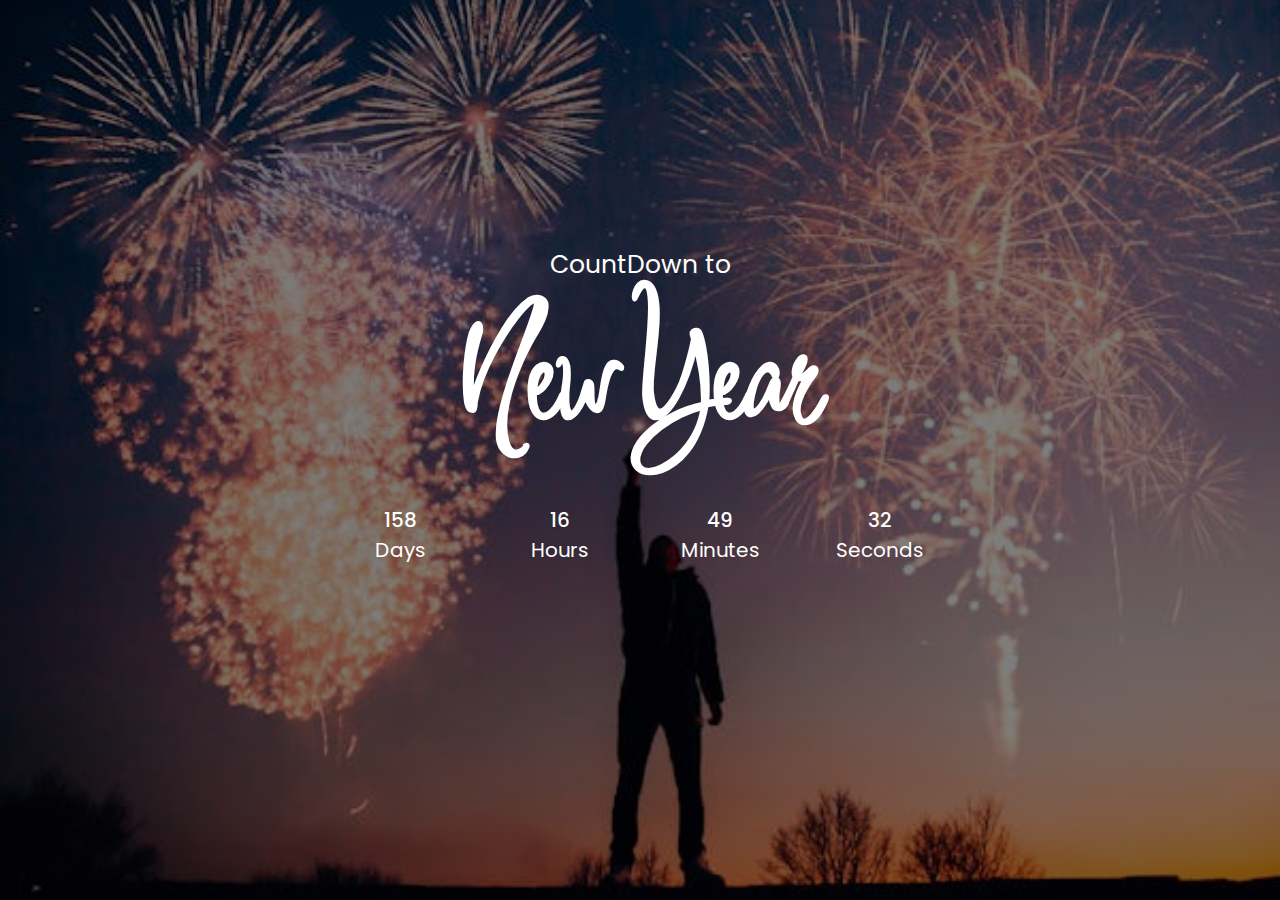
<file: JavaScript-Projects/countdown-Timer/index.html>
<!DOCTYPE html>
<html lang="en">
<head>
    <meta charset="UTF-8">
    <meta name="viewport" content="width=device-width, initial-scale=1.0">
    <title>Countdown-Timer</title>
    <link rel="stylesheet" href="./css/style.css">
</head>
<body>
    <p>CountDown to</p>
    <h2 class="newyear">New Year</h2>
    <div class="counter">
        <div class="box">
            <h2 id="days">00</h2>
            <small>Days</small>
        </div>

        <div class="box">
            <h2 id="hours">00</h2>
            <small>Hours</small>
        </div>

        <div class="box">
            <h2 id="minutes">00</h2>
            <small>Minutes</small>
        </div>

        <div class="box">
            <h2 id="seconds">00</h2>
            <small>Seconds</small>
        </div>
    </div>
    <script src="./JavaScript/script.js"></script>
</body>
</html>
</file>
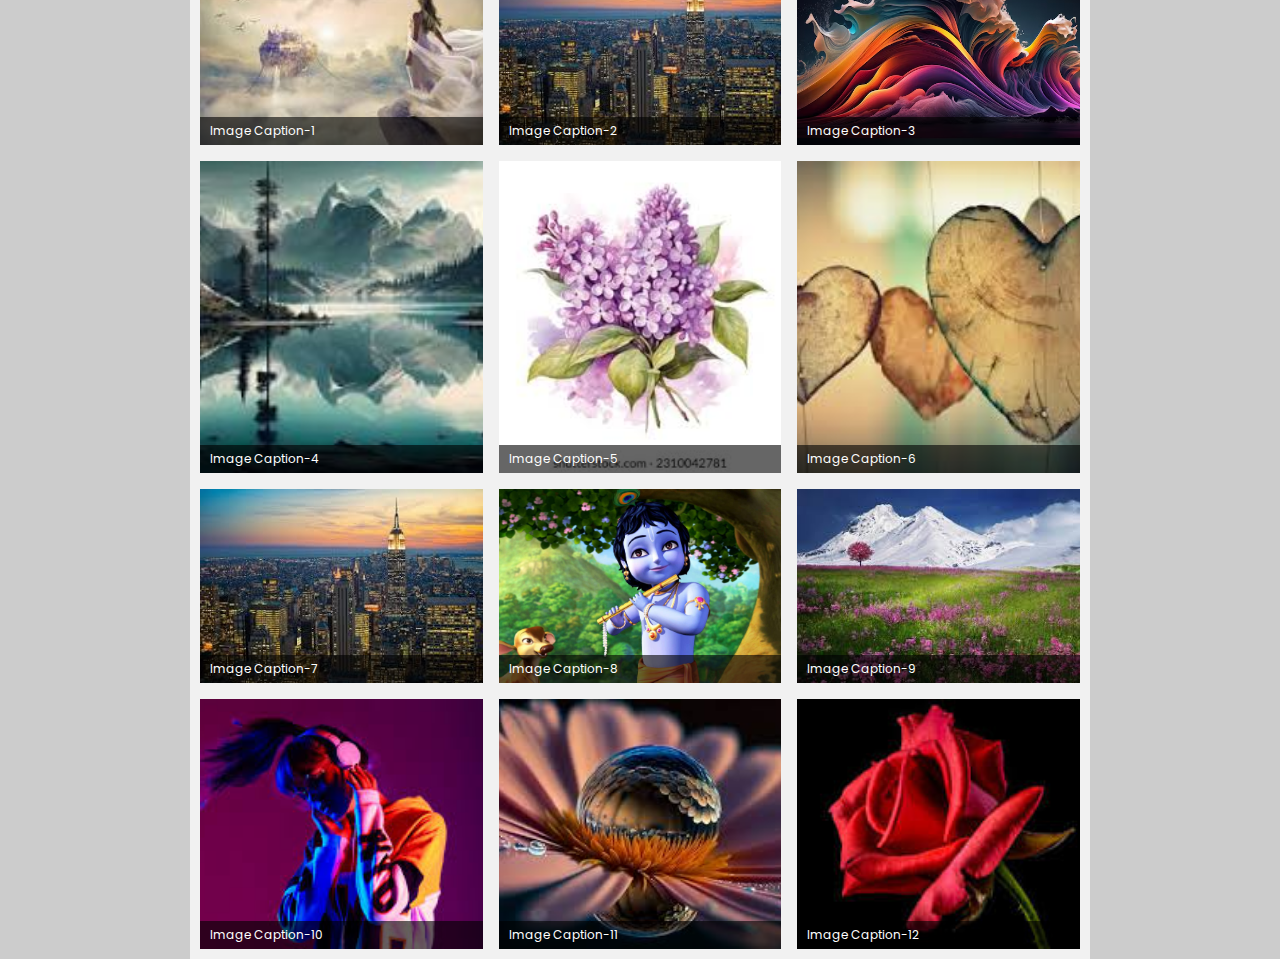
<file: JavaScript-Projects/Images-Gallery/Images-Gallery/index.html>
<!DOCTYPE html>
<html lang="en">
<head>
    <meta charset="UTF-8">
    <meta name="viewport" content="width=device-width, initial-scale=1.0">
    <title>Document</title>
    <link rel="stylesheet" href="./css/style.css">
</head>
<body>
    <div class="container">
        <div class="images">
            <div>
                <span>Image Caption-1</span>
                <img src="./Images/angel.png" alt="Image Caption-1">
            </div>
            <div>
                <span>Image Caption-2</span>
                <img src="./Images/city.png" alt="Image Caption-2">
            </div>
            <div>
                <span>Image Caption-3</span>
                <img src="./Images/design.png" alt="Image Caption-3">
            </div>
            <div>
                <span>Image Caption-4</span>
                <img src="./Images/everest.png" alt="Image Caption-4">
            </div>
            <div>
                <span>Image Caption-5</span>
                <img src="./Images/flowers.png" alt="Image Caption-5">
            </div>
            <div>
                <span>Image Caption-6</span>
                <img src="./Images/heart.png" alt="Image Caption-6">
            </div>
            <div>
                <span>Image Caption-7</span>
                <img src="./Images/city.png" alt="Image Caption-7">
            </div>
            <div>
                <span>Image Caption-8</span>
                <img src="./Images/kanna.png" alt="Image Caption-8">
            </div>
            <div>
                <span>Image Caption-9</span>
                <img src="./Images/mountain.png" alt="Image Caption-9">
            </div>
            <div>
                <span>Image Caption-10</span>
                <img src="./Images/music.png" alt="Image Caption-10">
            </div>
            <div>
                <span>Image Caption-11</span>
                <img src="./Images/nature.png" alt="Image Caption-11">
            </div>
            <div>
                <span>Image Caption-12</span>
                <img src="./Images/rose.png" alt="Image Caption-12">
            </div>
           
            
            
        </div>
    </div>
    <div class="model">
        <span class="close">&times;</span>
        <div class="model-content">
            <img src="./Images/sun.png" alt="additional" class="model-img"/>
            <div class="model-text">Sample text</div>
            <div class="model-nav">
                <button type="button"
                class="btnprev">&#10094</button>
                <button type="button"
                class="btnnext">&#10095</button>
            </div>
        </div>
    </div>
    <script src="./JavaScript/script.js"></script>
</body>
</html>
</file>
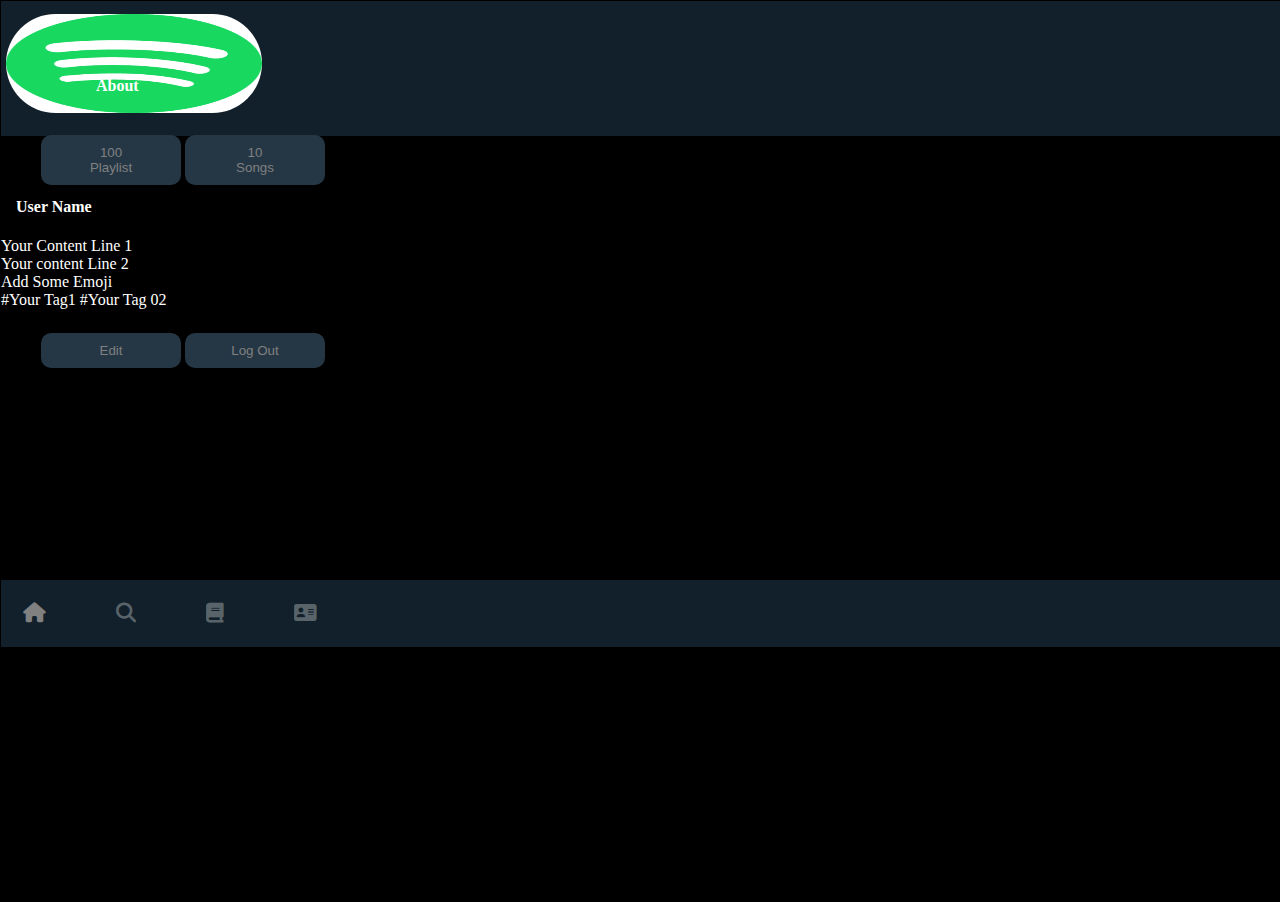
<file: MeloVibes-Music app _Main project/aboutpage.html>
<!DOCTYPE html>
<html lang="en">
<head>
    <meta charset="UTF-8">
    <meta name="viewport" content="width=device-width, initial-scale=1.0">
    <title>Document</title>
    <link rel="stylesheet" href="https://cdnjs.cloudflare.com/ajax/libs/font-awesome/6.5.1/css/all.min.css">

    <style>
body{
    margin: 0px;
    padding:0px;
    height: 100vh;
    width: 100vw;
    background-color: black;
    border: 1px solid;
    }
    header{
    display: block;
    height: 15vh;
    background-color:#11202a;
    
    }
    img{
    height: 11vh;
    width: 20vw;
    border: none;
    background-color:white;
    border-radius: 50px;
    position: relative;
    left: 5px;
    top: 13px;
    }
    
    h4{
        color: white;
        position: relative;
        bottom: 80px;left: 95px;
      }
      button{
        padding: 10px;
        width: 140px;
        border-radius: 10px;
        background-color:#253745;
        border: none;
        color: gray;
        position: relative;bottom: 62px;
        left: 40px;
      }
      .username{
        color: white;
        position: relative;bottom: -10px;
        right: 80px;
      }
      .para{
        color: white;
        position: relative;
        bottom: 70px;
      }
      footer{
        color:gray;
        position: relative;
        top: 150px;
        font-size: 20px;
        display: flex;
        column-gap: 70px; 
        background-color: #11202a;
        padding: 22px;
      }
       .icon1:hover{
           opacity: 0.3;
           color:white;
           
       }
       .icon2{
        opacity: 0.3;
        color: white;
       }
       .icon3{
        opacity: 0.3;
        color: white;
       }
       .icon4{
        opacity: 0.3;
        color: white;
       }
</style>
</head>
<body>
<div class="about">
<header>
  <div class="border">
    <img src="./spp.png" alt="music">
  </div>
  </header>
  <h4>About</h4>

<div class="button">
<button>100 <br>Playlist</button>
<button>10 <br>Songs</button>
</div>
<div class="username"><h4 >User Name</h4></div>
<div class="para">
<p>
Your Content Line 1 <br>
Your content Line 2 <br>
Add Some Emoji <br>
#Your Tag1 #Your Tag 02
</p></div>
<div class="edit-btn">
    <button>Edit</button>
    <button>Log Out</button>
</div>
<div class="player">
    <audio src=""></audio>
</div>
<div class="footer">
    <footer>
        <div class="icon1"><i class="fa-solid fa-house" ></i></div>
        <div class="icon2"><i class="fa-solid fa-magnifying-glass"></i></div>
        <div class="icon3"><i class="fa-solid fa-book"></i></div>
        <div class="icon4"><i class="fa-solid fa-address-card"></i></div>
    </footer>
</div>
</div>
</body>
</html>
</file>
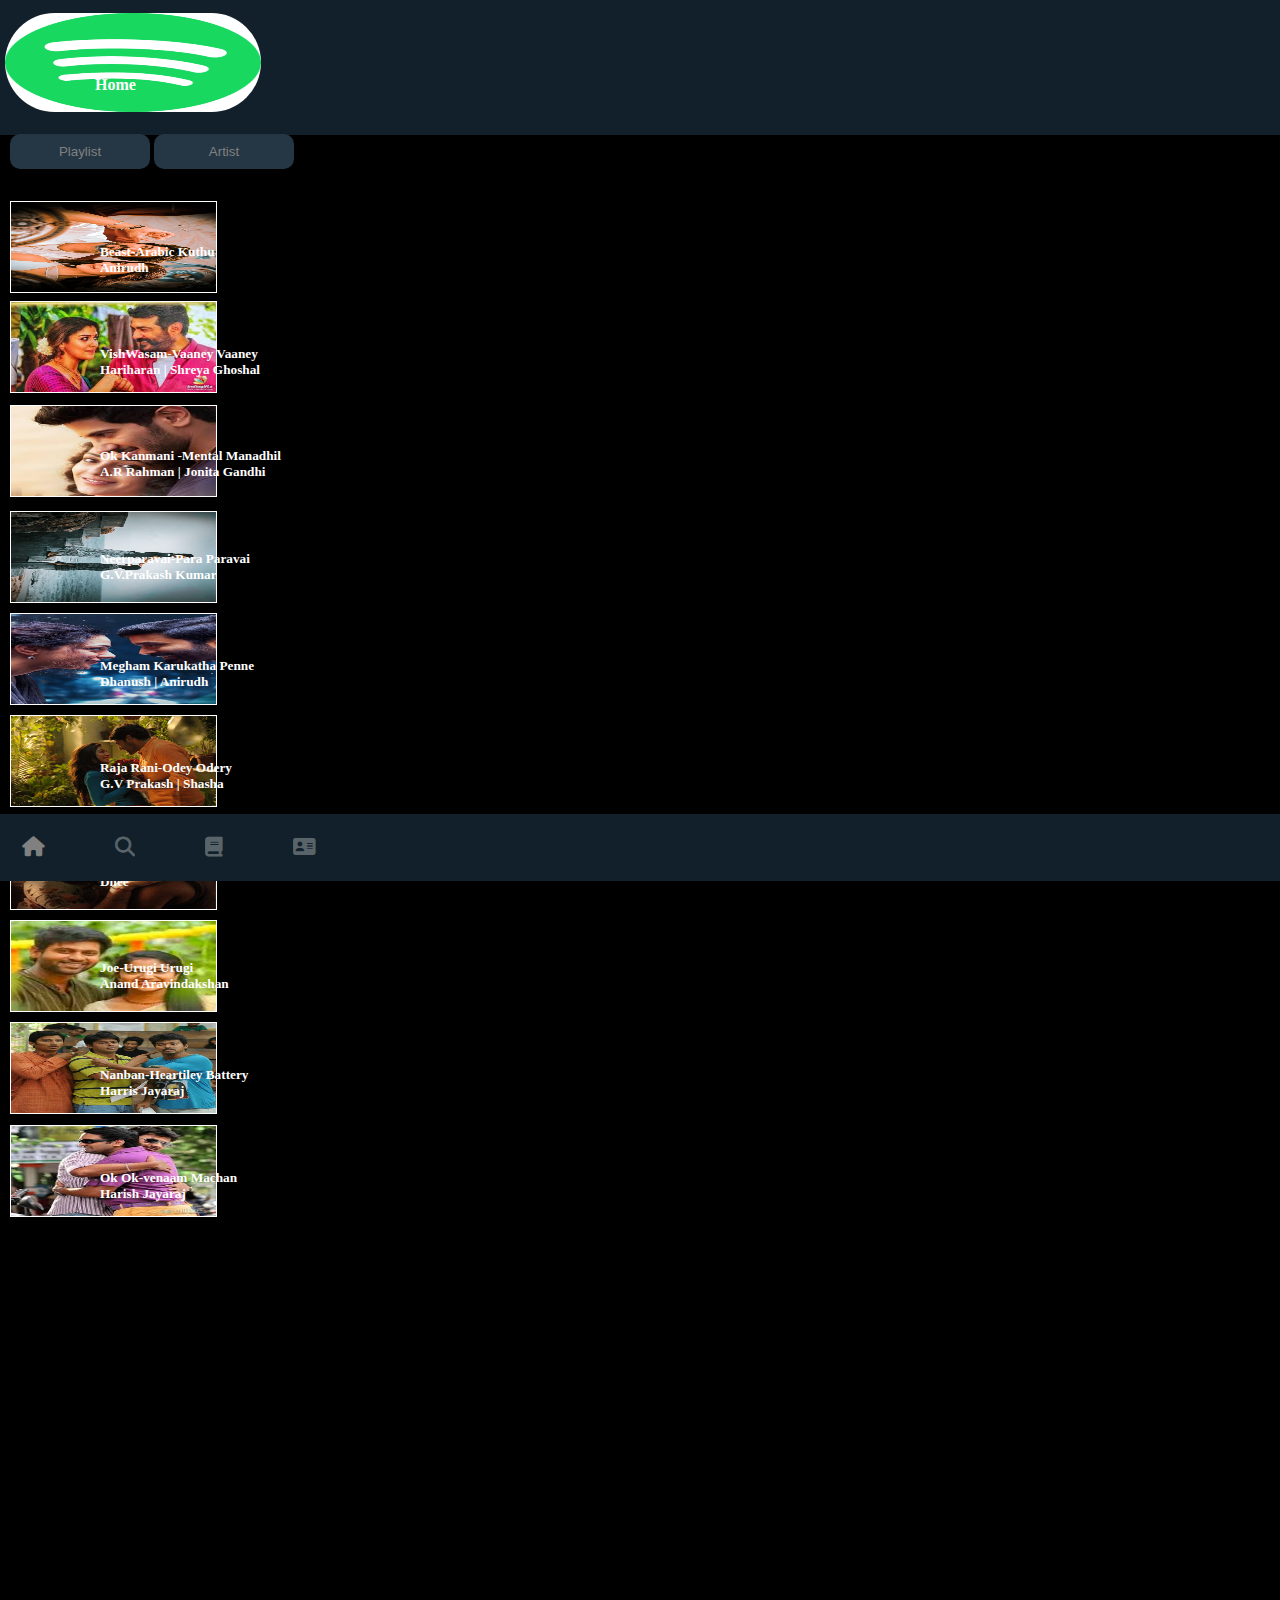
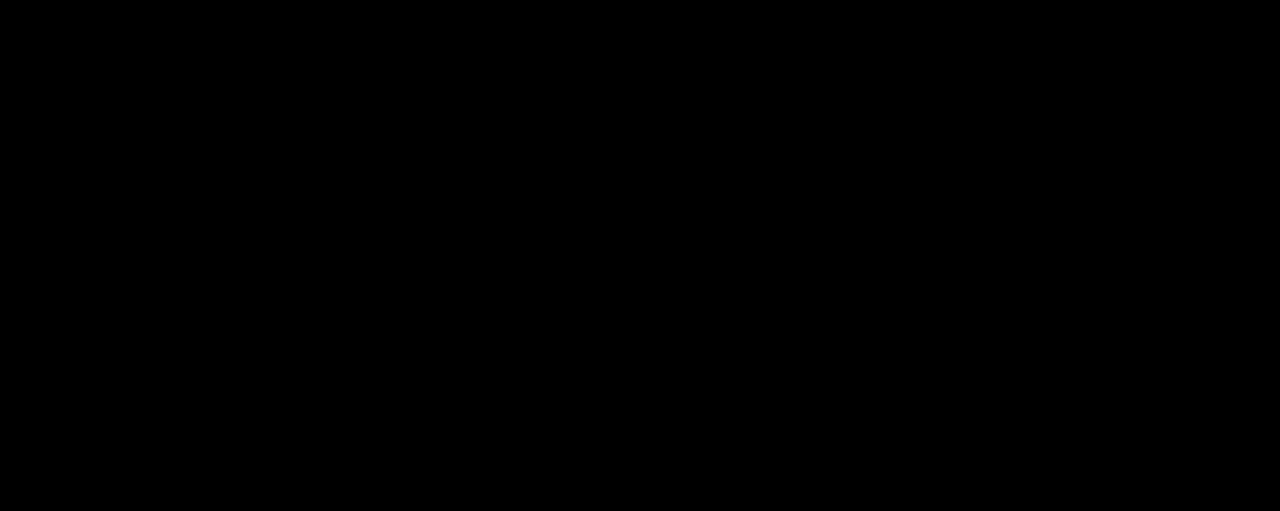
<file: MeloVibes-Music app _Main project/homepage.html>
<!DOCTYPE html>
<html lang="en">
<head>
    <meta charset="UTF-8">
    <meta name="viewport" content="width=device-width, initial-scale=1.0">
    <link rel="stylesheet" href="https://cdnjs.cloudflare.com/ajax/libs/font-awesome/6.5.1/css/all.min.css">

    <title>Document</title>
    <style>
        body{
            margin: 0px;
            padding: 0px;
            height: 100vh;
            width: 100vw;
            border: none;
            border-radius: 10px;
            background-color: black;
        }
        /* .homepage{
        height: 80vh;
        width: 80vw;
        border: 1px solid;
        background-color:#11212d;
        border-radius: 10px;
        position: relative;
        left: 40px;top: 70px;
       } */
       
       header{
       display: block;
      height: 15vh;
      background-color:#11202a;
      
    
    }
    .image{
    height: 11vh;
    width: 20vw;
    border: none;
    background-color:white;
    border-radius: 50px;
    position: relative;
    left: 5px;
    top: 13px;
    }
    .text{
        color: white;
        position: relative;
        bottom: 80px;left: 95px;
      }
      button{
        padding: 10px;
        width: 140px;
        border-radius: 10px;
        background-color:#253745;
        border: none;
        color: gray;
        position: relative;bottom: 62px;
        left: 10px;
      }
      .boxes{
        display: grid;
        row-gap: 10px;
        position: relative;bottom: 30px;
        left: 10px;
       }
       
        .img1{
        color: white;
        border: 1px solid;
        height: 10vh;
        width: 16vw;
        background-color: white;
        
        }
        .img2{
        color: white;
        border: 1px solid;
        height: 10vh;
        width: 16vw;
        background-color: white;
        position: relative;bottom: 82px;

        }
        .img3{
        color: white;
        border: 1px solid;
        height: 10vh;
        width: 16vw;
        background-color: white;
        position: relative;bottom: 160px;

        }
        .img4{
        color: white;
        border: 1px solid;
        height: 10vh;
        width: 16vw;
        background-color: white;
        position: relative;bottom: 237px;

        }
        .img5{
        color: white;
        border: 1px solid;
        height: 10vh;
        width: 16vw;
        background-color: white;
        position: relative;bottom: 317px;

        }
        .img6{
        color: white;
        border: 1px solid;
        height: 10vh;
        width: 16vw;
        background-color: white;
        position: relative;bottom: 397px;

        }
        .img7{
        color: white;
        border: 1px solid;
        height: 10vh;
        width: 16vw;
        background-color: white;
        position: relative;bottom: 477px;

        }
        .img8{
        color: white;
        border: 1px solid;
        height: 10vh;
        width: 16vw;
        background-color: white;
        position: relative;bottom: 557px;

        }
        .img9{
        color: white;
        border: 1px solid;
        height: 10vh;
        width: 16vw;
        background-color: white;
        position: relative;top: -637px;

        }
        .img10{
        color: white;
        border: 1px solid;
        height: 10vh;
        width: 16vw;
        background-color: white;
        position: relative;top: -717px;

        }
        
        
        footer{
        color:gray;
        position: relative;
        bottom: 1230px;
        font-size: 20px;
        display: flex;
        column-gap: 70px; 
        background-color: #11202a;
        padding: 22px;
      }
       .icon1:hover{
           opacity: 0.3;
           color:white;
           
       }
       .icon2{
        opacity: 0.3;
        color: white;
       }
       .icon3{
        opacity: 0.3;
        color: white;
       }
       .icon4{
        opacity: 0.3;
        color: white;
       }
    </style>
</head>
<body>
    <div class="homepage">
     
        <header>
            <div class="border">
           <img class="image" src="./spp.png" alt="headerimg"></div>
           </header>
        <h4 class="text" >Home</h4>
        <div class="button">
            <button>Playlist</button>
            <button>Artist</button>
            </div>
        <div class="boxes">
            
            <div class="box1">
                <img class="img1" src="./beast.jpg" alt="">
                <h5 style="color: white;position: relative;left: 90px;bottom: 75px;">Beast-Arabic Kuthu <br>Anirudh</h5>
            </div>
            <div class="box2">
                <img class="img2" src="./vishwasam.jpg" alt="">
             <h5 style="color: white;position: relative;left: 90px;bottom: 155px;">VishWasam-Vaaney Vaaney <br>Hariharan | Shreya Ghoshal</h5>
            </div>
            <div class="box3">
                <img class="img3" src="./ok kanmani.jpg" alt="">
                <h5 style="color: white;position: relative;left: 90px;bottom: 235px;">Ok Kanmani -Mental Manadhil <br>A.R Rahman | Jonita Gandhi</h5>
            </div>
            <div class="box4">
                <img class="img4" src="./neerparavai.jpg" alt="">
                <h5 style="color: white;position: relative;left: 90px;bottom: 315px;">Neerparavai-Para Paravai <br>G.V.Prakash Kumar</h5>
            </div>
            <div class="box5">
                <img class="img5" src="./thiruchitrambalam.jpg" alt="">
                <h5 style="color: white;position: relative;left: 90px;bottom: 390px;">Megham Karukatha Penne<br>Dhanush | Anirudh</h5>
            </div>
            <div class="box6">
                <img class="img6" src="./rajarani.jpg" alt="">
                <h5 style="color: white;position: relative;left: 90px;bottom: 470px;">Raja Rani-Odey Odery <br>G.V Prakash | Shasha</h5>
            </div>
            <div class="box7">
                <img class="img7" src="./sooraraipotru.jpg" alt="">
                <h5 style="color: white;position: relative;left: 90px;bottom: 555px;">Sooraraipotru-Kaattu Payale <br>Dhee</h5>
            </div>
            <div class="box8">
                <img class="img8" src="./joe.jpg" alt="">
                <h5 style="color: white;position: relative;left: 90px;bottom: 635px;">Joe-Urugi Urugi <br>Anand Aravindakshan</h5>
            </div>
            <div class="box9">
                <img class="img9" src="./nanban.jpg" alt="">
                <h5 style="color: white;position: relative;left: 90px;bottom: 710px;">Nanban-Heartiley Battery<br>Harris Jayaraj</h5>
                </div>
            <div class="box10">
                 <img class="img10" src="./okok.jpg" alt="">
                <h5 style="color: white;position: relative;left: 90px;bottom: 790px;">Ok Ok-venaam Machan<br>Harish Jayaraj</h5>

            </div>
            </div>
        <div class="player"></div>
        
            <footer>
                <div class="icon1"><i class="fa-solid fa-house" ></i></div>
                <div class="icon2"><i class="fa-solid fa-magnifying-glass"></i></div>
                <div class="icon3"><i class="fa-solid fa-book"></i></div>
                <div class="icon4"><i class="fa-solid fa-address-card"></i></div>
            </footer>
        
    </div>
</body>
</html>
</file>
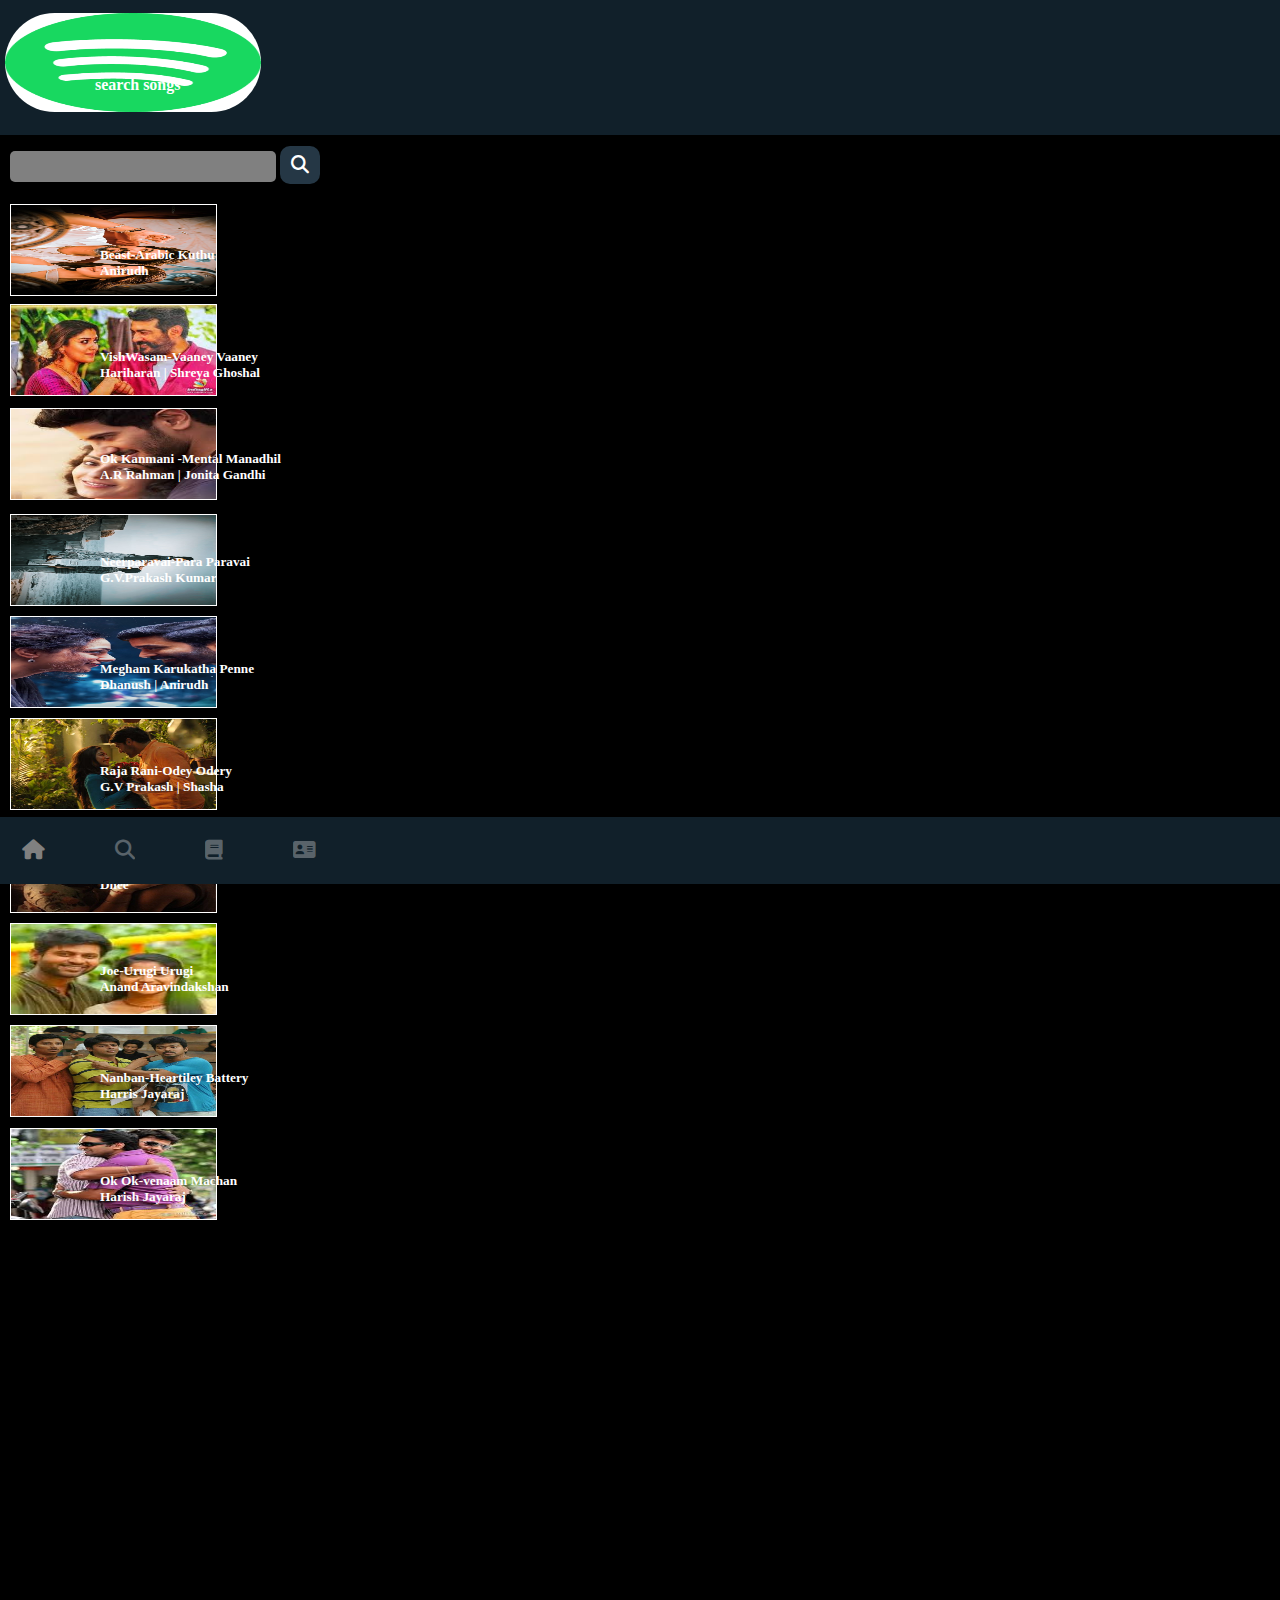
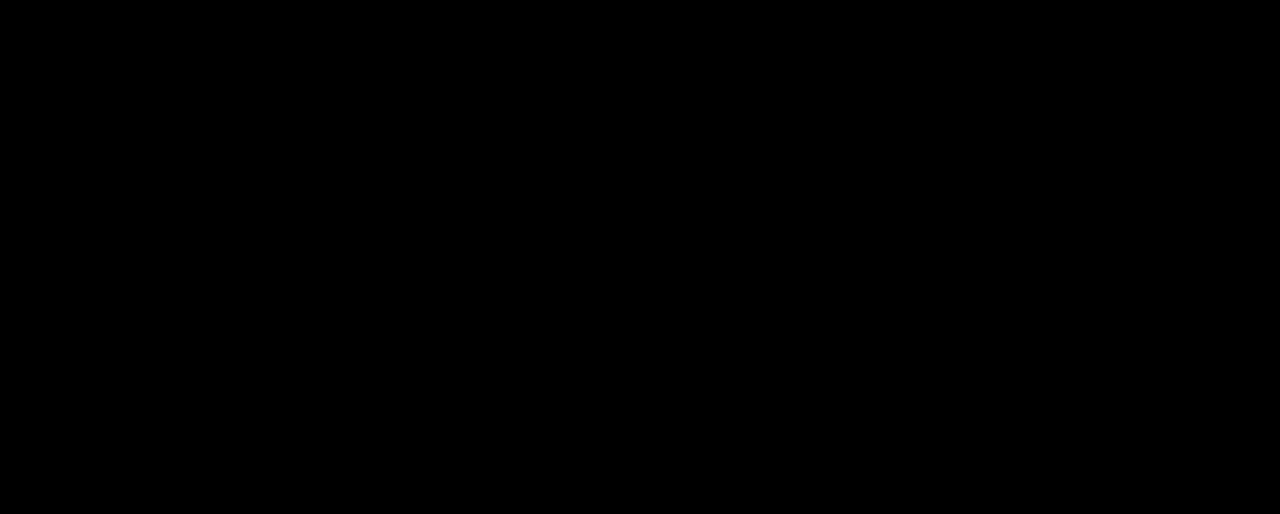
<file: MeloVibes-Music app _Main project/searchpage.html>
<!DOCTYPE html>
<html lang="en">
<head>
    <meta charset="UTF-8">
    <meta name="viewport" content="width=device-width, initial-scale=1.0">
    <link rel="stylesheet" href="https://cdnjs.cloudflare.com/ajax/libs/font-awesome/6.5.1/css/all.min.css">

    <title>Document</title>
    <style>
        body{
            margin: 0px;
            padding: 0px;
            height: 100vh;
            width: 100vw;
            border: none;
            border-radius: 10px;
            background-color: black;
        }
        /* .homepage{
        height: 80vh;
        width: 80vw;
        border: 1px solid;
        background-color:#11212d;
        border-radius: 10px;
        position: relative;
        left: 40px;top: 70px;
       } */
       
       header{
       display: block;
      height: 15vh;
      background-color:#11202a;
      
    
    }
    .image{
    height: 11vh;
    width: 20vw;
    border: none;
    background-color:white;
    border-radius: 50px;
    position: relative;
    left: 5px;
    top: 13px;
    }
    .text{
        color: white;
        position: relative;
        bottom: 80px;left: 95px;
      }
      button{
        padding: 10px;
        width: 140px;
        border-radius: 10px;
        background-color:#253745;
        border: none;
        color: gray;
        position: relative;bottom: 62px;
        left: 10px;
      }
      .boxes{
        display: grid;
        row-gap: 10px;
        position: relative;bottom: 30px;
        left: 10px;
       }
       
        .img1{
        color: white;
        border: 1px solid;
        height: 10vh;
        width: 16vw;
        background-color: white;
        
        }
        .img2{
        color: white;
        border: 1px solid;
        height: 10vh;
        width: 16vw;
        background-color: white;
        position: relative;bottom: 82px;

        }
        .img3{
        color: white;
        border: 1px solid;
        height: 10vh;
        width: 16vw;
        background-color: white;
        position: relative;bottom: 160px;

        }
        .img4{
        color: white;
        border: 1px solid;
        height: 10vh;
        width: 16vw;
        background-color: white;
        position: relative;bottom: 237px;

        }
        .img5{
        color: white;
        border: 1px solid;
        height: 10vh;
        width: 16vw;
        background-color: white;
        position: relative;bottom: 317px;

        }
        .img6{
        color: white;
        border: 1px solid;
        height: 10vh;
        width: 16vw;
        background-color: white;
        position: relative;bottom: 397px;

        }
        .img7{
        color: white;
        border: 1px solid;
        height: 10vh;
        width: 16vw;
        background-color: white;
        position: relative;bottom: 477px;

        }
        .img8{
        color: white;
        border: 1px solid;
        height: 10vh;
        width: 16vw;
        background-color: white;
        position: relative;bottom: 557px;

        }
        .img9{
        color: white;
        border: 1px solid;
        height: 10vh;
        width: 16vw;
        background-color: white;
        position: relative;top: -637px;

        }
        .img10{
        color: white;
        border: 1px solid;
        height: 10vh;
        width: 16vw;
        background-color: white;
        position: relative;top: -717px;

        }
        
        
        footer{
        color:gray;
        position: relative;
        bottom: 1230px;
        font-size: 20px;
        display: flex;
        column-gap: 70px; 
        background-color: #11202a;
        padding: 22px;
      }
       .icon1:hover{
           opacity: 0.3;
           color:white;
           
       }
       .icon2{
        opacity: 0.3;
        color: white;
       }
       .icon3{
        opacity: 0.3;
        color: white;
       }
       .icon4{
        opacity: 0.3;
        color: white;
       }
    </style>
</head>
<body>
    <div class="searchpage">
     
        <header>
            <div class="border">
           <img class="image" src="./spp.png" alt="headerimg"></div>
           </header>
        <h4 class="text" >search songs</h4>
        <input type="text" style="position: relative;bottom: 50px;left: 10px;padding: 8px;background-color: gray;border: none;border-radius: 5px;width: 250px;">
        <button style="width: 40px;position: relative;left: 10px;top: -50px;"><i style="color: white;font-size: large;" class="fa-solid fa-magnifying-glass"></i></button>
        <!-- <div class="button">
            <button>Playlist</button>
            <button>Artist</button>
            </div> -->
        <div class="boxes">
            
            <div class="box1">
                <img class="img1" src="./beast.jpg" alt="">
                <h5 style="color: white;position: relative;left: 90px;bottom: 75px;">Beast-Arabic Kuthu <br>Anirudh</h5>
            </div>
            <div class="box2">
                <img class="img2" src="./vishwasam.jpg" alt="">
             <h5 style="color: white;position: relative;left: 90px;bottom: 155px;">VishWasam-Vaaney Vaaney <br>Hariharan | Shreya Ghoshal</h5>
            </div>
            <div class="box3">
                <img class="img3" src="./ok kanmani.jpg" alt="">
                <h5 style="color: white;position: relative;left: 90px;bottom: 235px;">Ok Kanmani -Mental Manadhil <br>A.R Rahman | Jonita Gandhi</h5>
            </div>
            <div class="box4">
                <img class="img4" src="./neerparavai.jpg" alt="">
                <h5 style="color: white;position: relative;left: 90px;bottom: 315px;">Neerparavai-Para Paravai <br>G.V.Prakash Kumar</h5>
            </div>
            <div class="box5">
                <img class="img5" src="./thiruchitrambalam.jpg" alt="">
                <h5 style="color: white;position: relative;left: 90px;bottom: 390px;">Megham Karukatha Penne<br>Dhanush | Anirudh</h5>
            </div>
            <div class="box6">
                <img class="img6" src="./rajarani.jpg" alt="">
                <h5 style="color: white;position: relative;left: 90px;bottom: 470px;">Raja Rani-Odey Odery <br>G.V Prakash | Shasha</h5>
            </div>
            <div class="box7">
                <img class="img7" src="./sooraraipotru.jpg" alt="">
                <h5 style="color: white;position: relative;left: 90px;bottom: 555px;">Sooraraipotru-Kaattu Payale <br>Dhee</h5>
            </div>
            <div class="box8">
                <img class="img8" src="./joe.jpg" alt="">
                <h5 style="color: white;position: relative;left: 90px;bottom: 635px;">Joe-Urugi Urugi <br>Anand Aravindakshan</h5>
            </div>
            <div class="box9">
                <img class="img9" src="./nanban.jpg" alt="">
                <h5 style="color: white;position: relative;left: 90px;bottom: 710px;">Nanban-Heartiley Battery<br>Harris Jayaraj</h5>
                </div>
            <div class="box10">
                 <img class="img10" src="./okok.jpg" alt="">
                <h5 style="color: white;position: relative;left: 90px;bottom: 790px;">Ok Ok-venaam Machan<br>Harish Jayaraj</h5>

            </div>
            </div>
        <div class="player"></div>
        
            <footer>
                <div class="icon1"><i class="fa-solid fa-house" ></i></div>
                <div class="icon2"><i class="fa-solid fa-magnifying-glass"></i></div>
                <div class="icon3"><i class="fa-solid fa-book"></i></div>
                <div class="icon4"><i class="fa-solid fa-address-card"></i></div>
            </footer>
        
    </div>
</body>
</html>
</file>
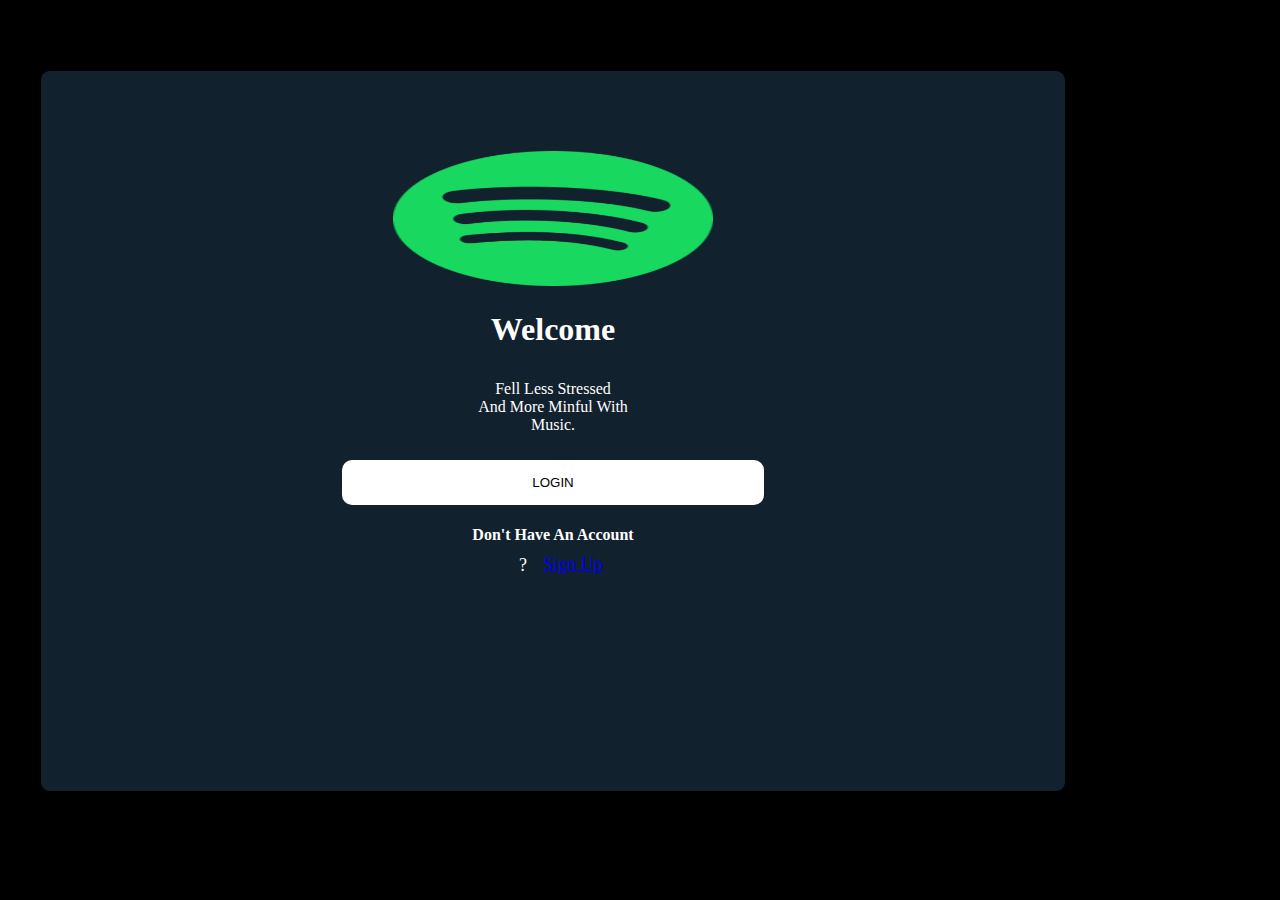
<file: MeloVibes-Music app _Main project/signinpage.html>
<!DOCTYPE html>
<html lang="en">
<head>
    <meta charset="UTF-8">
    <meta name="viewport" content="width=device-width, initial-scale=1.0">
    <title>Document</title>
    <style>
       body{
        margin: 0px;
        padding: 0px;
        height: 100vh;
        width: 100vw;
        border: none;
        text-align: center;
        background-color: black;
       }
       .project{
        height: 80vh;
        width: 80vw;
        border: 1px solid;
        background-color:#11212d;
        border-radius: 10px;
        position: relative;
        left: 40px;top: 70px;
       }
       img{
        height: 15vh;
        width: 25vw;
        position: relative;
        left: 0px;top: 80px;
        color:white;
       }
       h1{
        color: white;
        position: relative;
        top: 80px;
       }
       p{ 
         position: relative;
         top: 90px;
         color: white;
       }
       button{
        border: none;
        position: relative;
        top: 100px;
        padding: 15px;width: 33vw;
        border-radius: 10px;background-color:white;
        color:black;
        border-color: blue;
       }
       button:hover{
        opacity: 0.7;
        background-color:yellowgreen;
       }
    </style>
</head>
<body>
    <div class="project">
      <img src="./spp.png" alt="spotify">
       <h1>Welcome</h1>
       <p>Fell Less Stressed <br> And More Minful With <br> Music.</p>
       <button>LOGIN</button> 
       <h4 style="color: white;position: relative;top: 100px;">Don't Have An Account  </h4>
        <p style="font-size: large;position: relative;right: 30px;">?</p><a href="#" style="font-size: large;position: relative;left: 20px;top: 50px;">Sign Up</a> 
        
       </div>
</body>
</html>
</file>
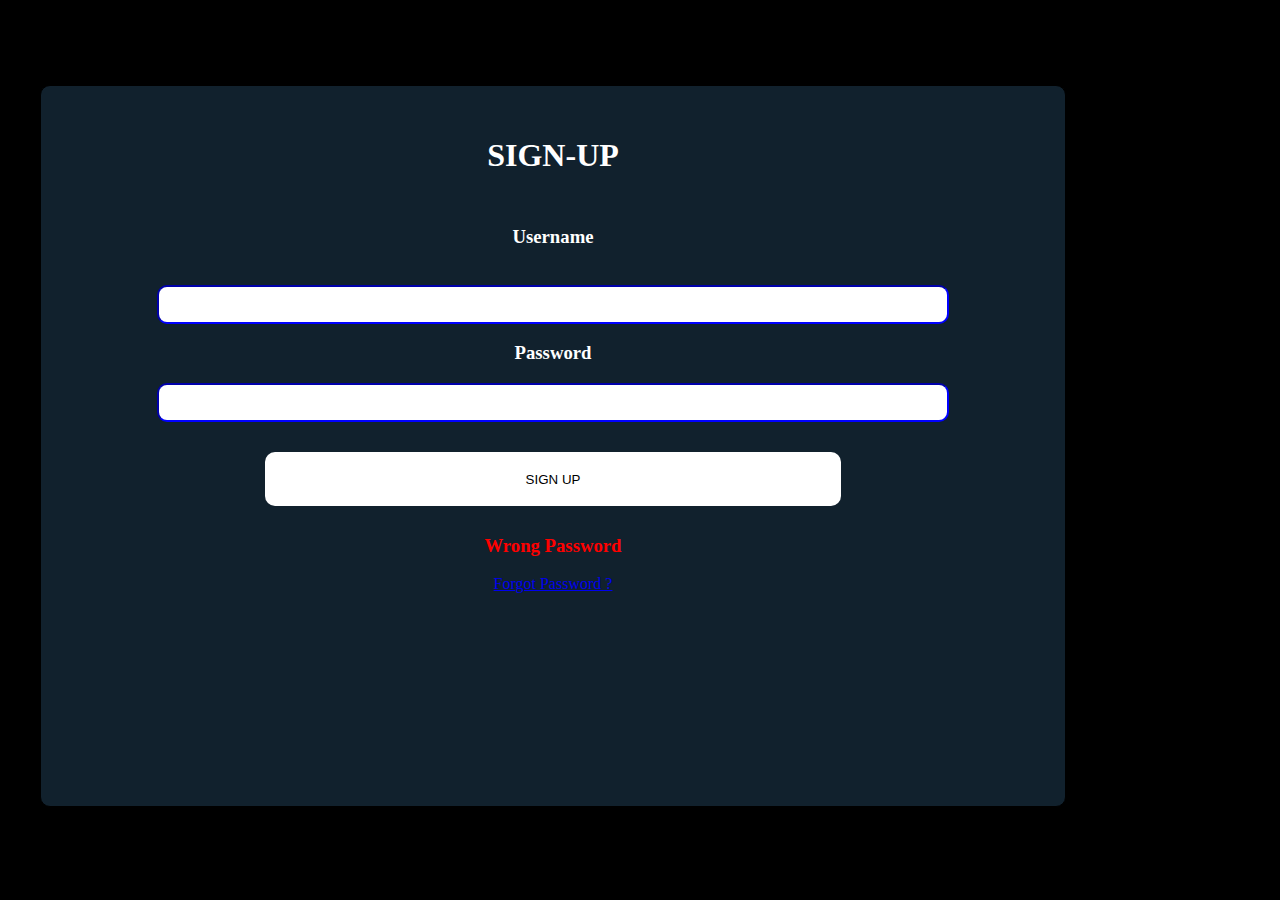
<file: MeloVibes-Music app _Main project/signuppage.html>
<!DOCTYPE html>
<html lang="en">
<head>
    <meta charset="UTF-8">
    <meta name="viewport" content="width=device-width, initial-scale=1.0">
    <title>Document</title>
    <style>
        body{
        margin: 0px;
        padding: 0px;
        height: 100vh;
        width: 100vw;
        border: none;
        text-align: center;
        background-color: black;
        }
        .signup{
        height: 80vh;
        width: 80vw;
        border: 1px solid;
        background-color:#11212d;
        border-radius: 10px;
        position: relative;
        left: 40px;top: 85px;
       }
        form{
            position: relative;top: 60px;
            color: white;
        }
        input{
             padding: 10px;
             width: 60vw;
             border-radius: 10px;
             border-color: blue;
        }
        button{
            position: relative;top: 30px;
            height: 6vh;
            width: 45vw;
            border-radius: 10px;
            background-color: white;
            border: none;
            color: black;
        }
        button:hover{
            opacity: 0.7;
            background-color: yellowgreen;
        }
    </style>
</head>
<body>
    <!--SignUp-->
    <div class="signup">
        <h1 style="color: white;position: relative;top: 30px;">SIGN-UP</h1>
        <form>
            <div>
           <label><h3>Username</h3></label><br>
           <input type="text">
           <label><h3>Password</h3></label>
           <input type="number"><br>
           </div>
           <button>SIGN UP</button>
           <h3 style="color: red;position: relative;top: 40px;">Wrong Password</h3>
           <a href="#" style="position: relative;top: 40px;">Forgot Password ?</a>
        </form>
    </div>
</body>
</html>
</file>
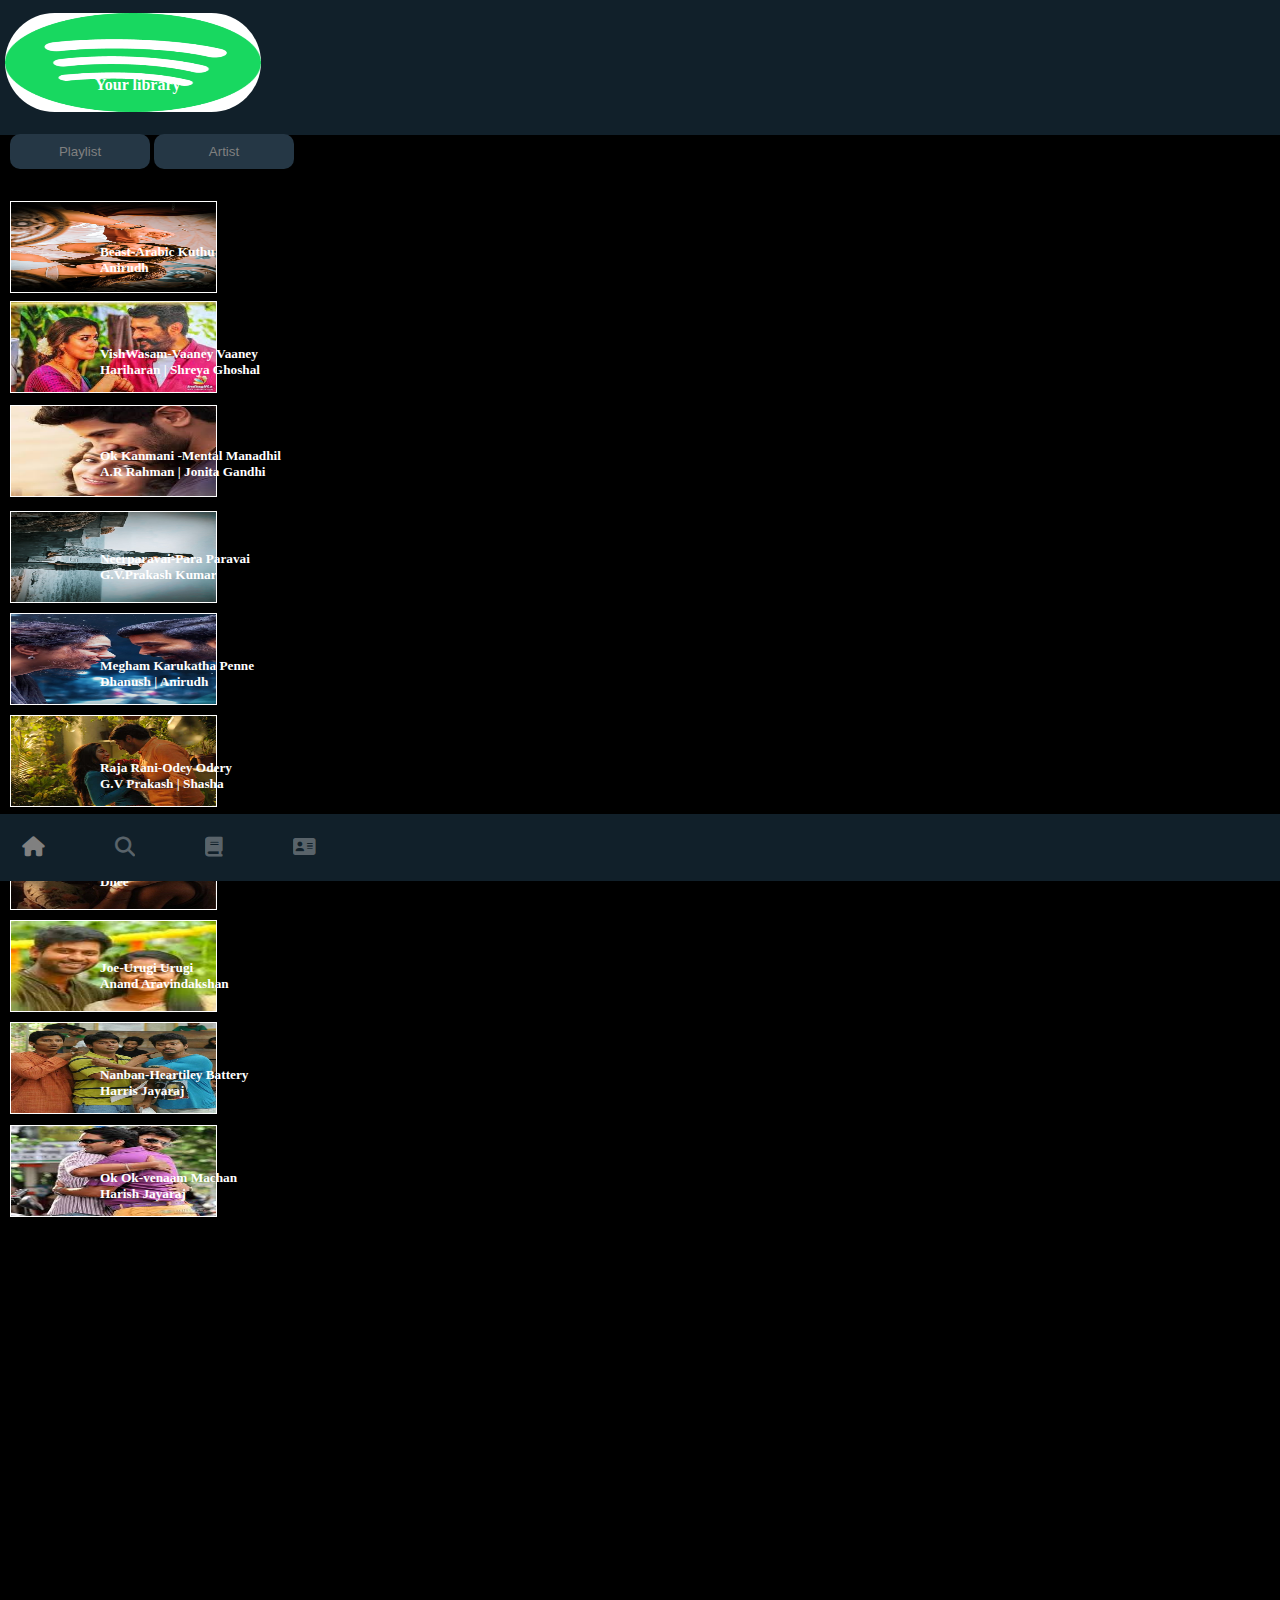
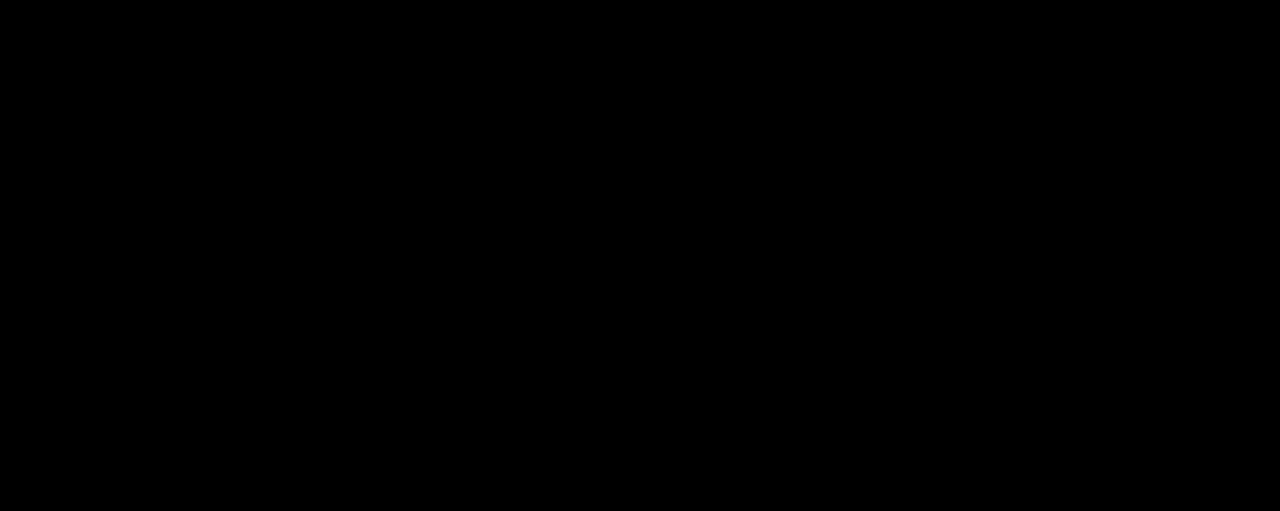
<file: MeloVibes-Music app _Main project/yourlibrary.html>
<!DOCTYPE html>
<html lang="en">
<head>
    <meta charset="UTF-8">
    <meta name="viewport" content="width=device-width, initial-scale=1.0">
    <link rel="stylesheet" href="https://cdnjs.cloudflare.com/ajax/libs/font-awesome/6.5.1/css/all.min.css">

    <title>Document</title>
    <style>
        body{
            margin: 0px;
            padding: 0px;
            height: 100vh;
            width: 100vw;
            border: none;
            border-radius: 10px;
            background-color: black;
        }
        /* .homepage{
        height: 80vh;
        width: 80vw;
        border: 1px solid;
        background-color:#11212d;
        border-radius: 10px;
        position: relative;
        left: 40px;top: 70px;
       } */
       
       header{
       display: block;
      height: 15vh;
      background-color:#11202a;
      
    
    }
    .image{
    height: 11vh;
    width: 20vw;
    border: none;
    background-color:white;
    border-radius: 50px;
    position: relative;
    left: 5px;
    top: 13px;
    }
    .text{
        color: white;
        position: relative;
        bottom: 80px;left: 95px;
      }
      button{
        padding: 10px;
        width: 140px;
        border-radius: 10px;
        background-color:#253745;
        border: none;
        color: gray;
        position: relative;bottom: 62px;
        left: 10px;
      }
      .boxes{
        display: grid;
        row-gap: 10px;
        position: relative;bottom: 30px;
        left: 10px;
       }
       
        .img1{
        color: white;
        border: 1px solid;
        height: 10vh;
        width: 16vw;
        background-color: white;
        
        }
        .img2{
        color: white;
        border: 1px solid;
        height: 10vh;
        width: 16vw;
        background-color: white;
        position: relative;bottom: 82px;

        }
        .img3{
        color: white;
        border: 1px solid;
        height: 10vh;
        width: 16vw;
        background-color: white;
        position: relative;bottom: 160px;

        }
        .img4{
        color: white;
        border: 1px solid;
        height: 10vh;
        width: 16vw;
        background-color: white;
        position: relative;bottom: 237px;

        }
        .img5{
        color: white;
        border: 1px solid;
        height: 10vh;
        width: 16vw;
        background-color: white;
        position: relative;bottom: 317px;

        }
        .img6{
        color: white;
        border: 1px solid;
        height: 10vh;
        width: 16vw;
        background-color: white;
        position: relative;bottom: 397px;

        }
        .img7{
        color: white;
        border: 1px solid;
        height: 10vh;
        width: 16vw;
        background-color: white;
        position: relative;bottom: 477px;

        }
        .img8{
        color: white;
        border: 1px solid;
        height: 10vh;
        width: 16vw;
        background-color: white;
        position: relative;bottom: 557px;

        }
        .img9{
        color: white;
        border: 1px solid;
        height: 10vh;
        width: 16vw;
        background-color: white;
        position: relative;top: -637px;

        }
        .img10{
        color: white;
        border: 1px solid;
        height: 10vh;
        width: 16vw;
        background-color: white;
        position: relative;top: -717px;

        }
        
        
        footer{
        color:gray;
        position: relative;
        bottom: 1230px;
        font-size: 20px;
        display: flex;
        column-gap: 70px; 
        background-color: #11202a;
        padding: 22px;
      }
       .icon1:hover{
           opacity: 0.3;
           color:white;
           
       }
       .icon2{
        opacity: 0.3;
        color: white;
       }
       .icon3{
        opacity: 0.3;
        color: white;
       }
       .icon4{
        opacity: 0.3;
        color: white;
       }
    </style>
</head>
<body>
    <div class="yourlibrary">
     
        <header>
            <div class="border">
           <img class="image" src="./spp.png" alt="headerimg"></div>
           </header>
        <h4 class="text" >Your library</h4>
        <div class="button">
            <button>Playlist</button>
            <button>Artist</button>
            </div>
        <div class="boxes">
            
            <div class="box1">
                <img class="img1" src="./beast.jpg" alt="">
                <h5 style="color: white;position: relative;left: 90px;bottom: 75px;">Beast-Arabic Kuthu <br>Anirudh</h5>
            </div>
            <div class="box2">
                <img class="img2" src="./vishwasam.jpg" alt="">
             <h5 style="color: white;position: relative;left: 90px;bottom: 155px;">VishWasam-Vaaney Vaaney <br>Hariharan | Shreya Ghoshal</h5>
            </div>
            <div class="box3">
                <img class="img3" src="./ok kanmani.jpg" alt="">
                <h5 style="color: white;position: relative;left: 90px;bottom: 235px;">Ok Kanmani -Mental Manadhil <br>A.R Rahman | Jonita Gandhi</h5>
            </div>
            <div class="box4">
                <img class="img4" src="./neerparavai.jpg" alt="">
                <h5 style="color: white;position: relative;left: 90px;bottom: 315px;">Neerparavai-Para Paravai <br>G.V.Prakash Kumar</h5>
            </div>
            <div class="box5">
                <img class="img5" src="./thiruchitrambalam.jpg" alt="">
                <h5 style="color: white;position: relative;left: 90px;bottom: 390px;">Megham Karukatha Penne<br>Dhanush | Anirudh</h5>
            </div>
            <div class="box6">
                <img class="img6" src="./rajarani.jpg" alt="">
                <h5 style="color: white;position: relative;left: 90px;bottom: 470px;">Raja Rani-Odey Odery <br>G.V Prakash | Shasha</h5>
            </div>
            <div class="box7">
                <img class="img7" src="./sooraraipotru.jpg" alt="">
                <h5 style="color: white;position: relative;left: 90px;bottom: 555px;">Sooraraipotru-Kaattu Payale <br>Dhee</h5>
            </div>
            <div class="box8">
                <img class="img8" src="./joe.jpg" alt="">
                <h5 style="color: white;position: relative;left: 90px;bottom: 635px;">Joe-Urugi Urugi <br>Anand Aravindakshan</h5>
            </div>
            <div class="box9">
                <img class="img9" src="./nanban.jpg" alt="">
                <h5 style="color: white;position: relative;left: 90px;bottom: 710px;">Nanban-Heartiley Battery<br>Harris Jayaraj</h5>
                </div>
            <div class="box10">
                 <img class="img10" src="./okok.jpg" alt="">
                <h5 style="color: white;position: relative;left: 90px;bottom: 790px;">Ok Ok-venaam Machan<br>Harish Jayaraj</h5>

            </div>
            </div>
        <div class="player"></div>
        
            <footer>
                <div class="icon1"><i class="fa-solid fa-house" ></i></div>
                <div class="icon2"><i class="fa-solid fa-magnifying-glass"></i></div>
                <div class="icon3"><i class="fa-solid fa-book"></i></div>
                <div class="icon4"><i class="fa-solid fa-address-card"></i></div>
            </footer>
        
    </div>
</body>
</html>
</file>
<file: JavaScript-Projects/countdown-Timer/css/style.css>
@import url("https://fonts.googleapis.com/css2?family=Inspiration&family=Poppins:wght@300;400;500;700&display=swap" );

*{
    margin: 0;
    padding: 0;
    font-family: "Poppins", sans-serif;
}

body{
    width: 100vw;
    height: 100vh;
    display: flex;
    justify-content: center;
    align-items: center;
    flex-direction: column;
    background: linear-gradient(rgba(0,0,0,0.5),rgba(0,0,0,0.5)),url(../image.png);
    color: #fff;
    background-size: cover;
    background-position: center;
}
.counter{
    display: flex;
    justify-content: center;
    align-items: center;
    margin-top: 30px;
    gap: 10px;
}
p{
    font-size: 13px;
}
.newyear{
    font-family: 'Inspiration',cursive;
    font-size: 50px;
    font-weight: 400px;
    margin-top: 30ps;
}
.box{
    width: 50px;
    height: 50px;
    text-align: center;
}
.box h2{
    font-size: 20px;
    font-weight: 500;
}
  
@media (min-width:576px){
.newyear{
    font-size: 60px;
}
p{
    font-size: 18px;
}
.h2{
    font-size:30px ;
}
.box{
    width: 100px;
    height: 70px;
}

}
@media (min-width:768px){
.newyear{
    font-size: 150px;
}
p{
    font-size: 25px;
}
.h2{
    font-size: 50px;
}
.box{
    width: 150px;
    height: 150px;
}
.box small{
    font-size:20px ;
}
}
</file>
<file: JavaScript-Projects/Images-Gallery/Images-Gallery/css/style.css>
@import url("https://fonts.googleapis.com/css2?family=Inspiration&family=Poppins:wght@300;400;500;700&display=swap");

*{
    margin: 0;
    padding: 0;
    box-sizing: border-box;
    font-family: "poppins",sans-serif;
}
body {
    width: 100vw;
    height: 100vh;
    display: grid;
    place-items: center;
    background-color: #ccc;
}
.container {
    padding: 10px;
    width: 900px;
    min-height: 800px;
    background-color: #f1f1f1;
    }
.images {
    display: grid;
    grid-template-columns: repeat(3, 1fr);
    grid-gap: 1em;
}
.images img {
    width: 100%;
    height: 100%;
    object-fit: cover;
}
.images div{
    position: relative;
    }
.images div span{
    position: absolute;
    left: 0;
    bottom: 0;
    width: 100%;
    background-color: rgba(0,0,0,0.6);
    color: #fff;
    padding: 5px 10px;
    font-size: 12px;
}
.model {
    position: fixed;
    height: 100%;
    width: 100%; 
    top: 0;
    left: 0;
    background-color: rgba(0,0,0,0.7);
    backdrop-filter: blur(2px);
    display: none;
    place-items: center;
    color: #fff;
}
.close{
    position: absolute;
    top: 1em;
    right: 1.5em;
    font-size: 80px;
    cursor: pointer;
}
.model-content{
    min-height: 800px;
    width: 800px;
    display: flex;
    flex-direction: column;
    justify-content: center;
    }

.model-content img{
   width: 100%;
   object-fit: cover;
   opacity: 0;
   transition: display 0.5s ease-in-out;
   }
   .model-content img.show{
    opacity: 1;
   }
.model-text{
    font-size: 20px;
    padding: 10px 5px;
}
.model-nav{
    padding: 10px 5px;
}
.model-nav button{
    padding:5px;
    width: 100px;
    font-size: 20px;
    background-color: transparent;
    color: #fff;
    border:1px solid #ccc;
    border-radius: 5px;
    cursor: pointer;
    transition: 0.5s
    }
.model-nav button:hover{
    background-color: teal;
}
.show{
    display: grid;
}
</file>
